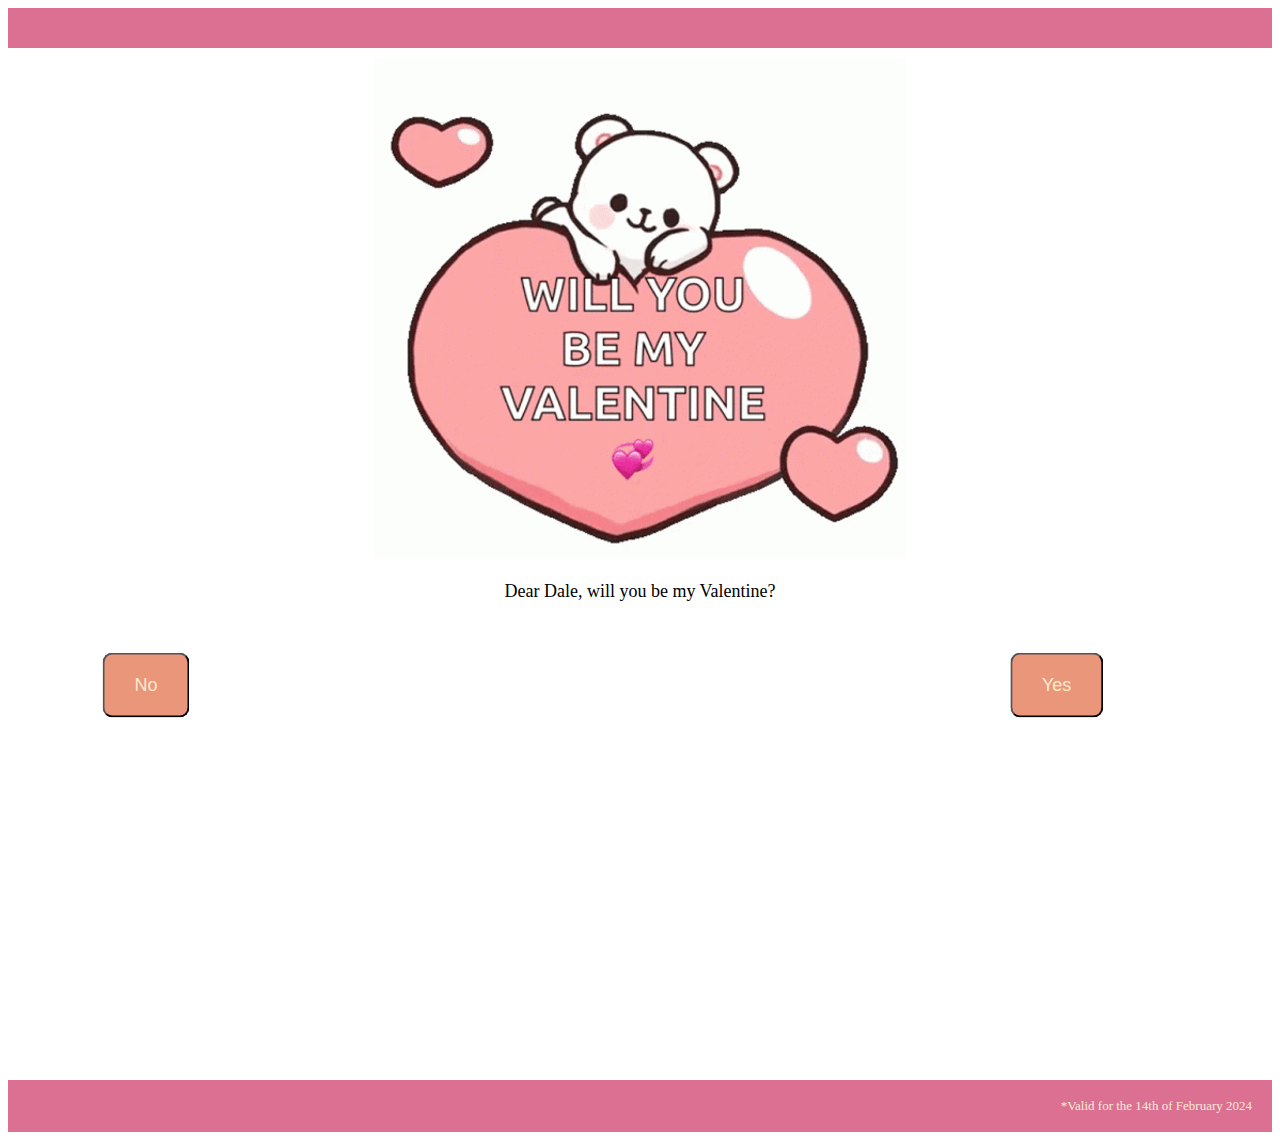
<file: index.html>
<!DOCTYPE html>

<html lang="en">

<head>
    <meta charset="UTF-8">
    <title>XXX</title>
    <link rel="stylesheet" href="landingPage.css">

</head>

<body>
    <div class="header">

    </div>

    <div class="mainContent">
        <div class="gifContent">
            <img src="peach-cat-will-you-be-my-valentine-pwv0x5b3amw0t6u9.gif">
        </div>
        <div class="question">
            <p>Dear Dale, will you be my Valentine?</p>
        </div>
        </div class="buttons">
            <div id="noButton">
                <button id="yes" onclick="handleYesClick()">Yes</button>
            <!-- </div>    
            <div id="noButton"> -->
                <button id="no" onclick="moveButtonRandomly()">No</button>
            </div>    
                <script src="movingButton.js"></script>
            
        </div>
    </div>

    <div class="footer">
        <p>*Valid for the 14th of February 2024</p>
    </div>

</body>

</html>
</file>
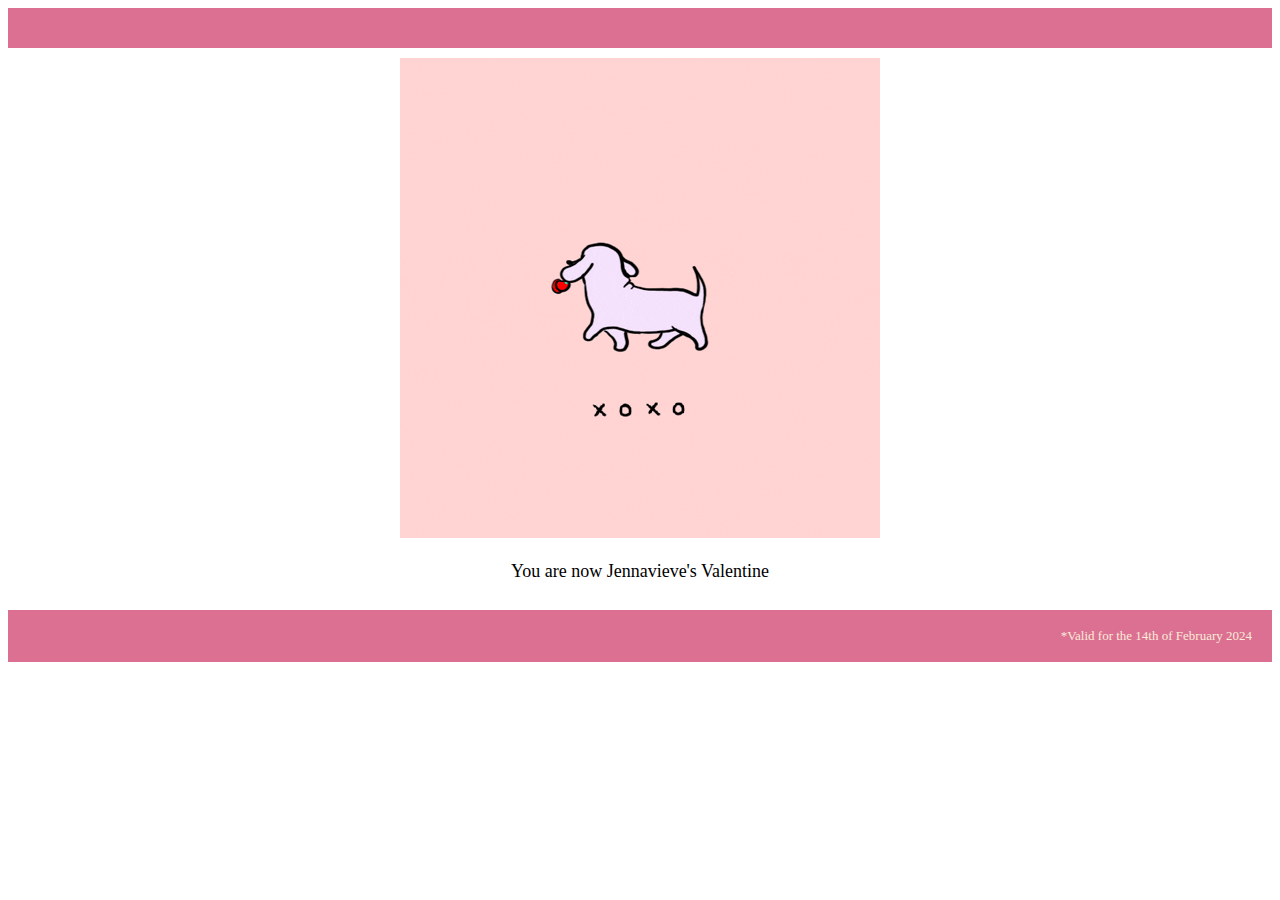
<file: success.html>
<!DOCTYPE html>

<html lang="en">

<head>
    <meta charset="UTF-8">
    <title>XXX</title>
    <link rel="stylesheet" href="landingPage.css">

</head>

<body>
    <div class="header">

    </div>

    <div class="mainContent">
        <div class="gifContent">
            <img src="walkingdog.gif">
        </div>
        <div class="question">
            <p>You are now Jennavieve's Valentine</p>
        </div>
    </div>

    <div class="footer">
        <p>*Valid for the 14th of February 2024</p>
    </div>

</body>

</html>
</file>
<file: landingPage.css>
.header,
.footer {
    background-color: palevioletred;
    color: antiquewhite;
    font-size: 24px;
    display: flex;
    justify-content: end;
}

.header {
    padding: 20px;
 }

.footer {
    padding: 5px 20px;
    font-size: small;
    align-content: space-evenly;
}

.mainContent {
    display: flex;
    flex-direction: column;
    justify-content: center;
    align-items: center;
    padding: 10px;
    font-size: 18px;
    font-family: Roboto, 'Times New Roman', Times, sans-serif;
}

h1 {
    text-align: center;
}

button {
    padding: 10px 20px;
    margin: 10px;
    border-radius: 10px;
    background-color: darksalmon;
    color: blanchedalmond;
    font-size: large;
}

button:hover {
    background-color: darkorchid;
    font-weight: bold;
}

#yesButton, #noButton {
    position: relative;
    width: 100vw;
    height: 50vh;
    overflow: hidden;
}

#yes, #no {
    position: absolute;
    transform: translate(-50%, -50%);
    padding: 20px 30px;
    cursor: pointer;
}

#yes {
    top: 10%;
    right: 10%;
}

#no{
    top: 10%;
    left: 10%;
}

.gifContent {
    z-index: -1;
}
</file>
